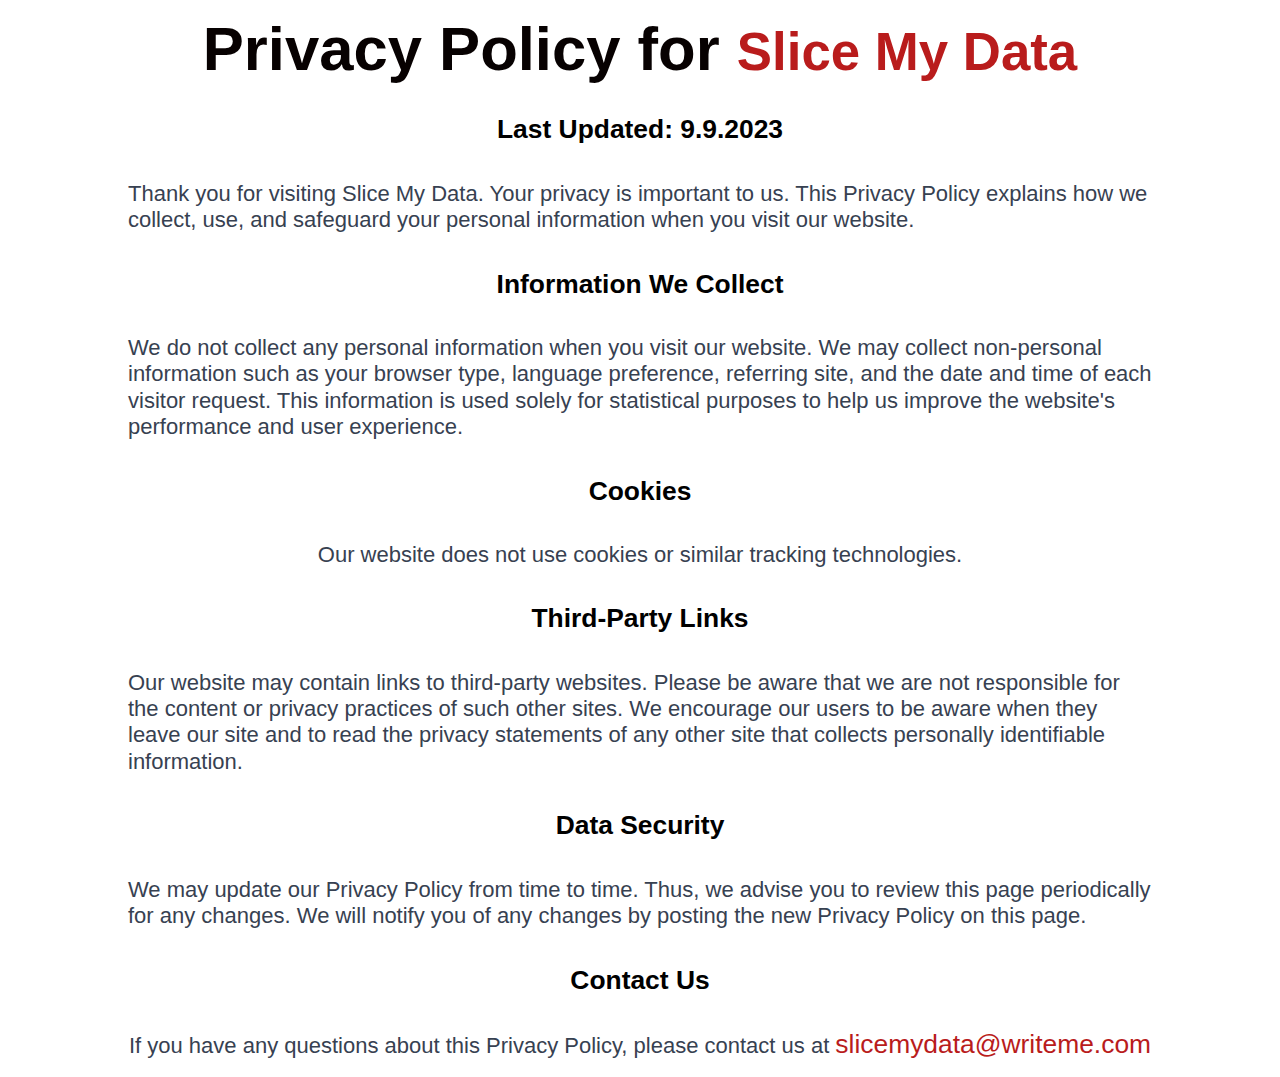
<file: privacyPolicy.html>
<!DOCTYPE html>
<html lang="en">
<head>
    <meta charset="UTF-8">
    <meta name="viewport" content="width=device-width, initial-scale=1.0">
    <title>Privacy Policy</title>
    <link rel="stylesheet" href="styles.css">
</head>
<body class="pp">
    <h1>Privacy Policy for <span class="logo-1">Slice My Data</span></h1>
        <h2>Last Updated: 9.9.2023</h2>
        <p>Thank you for visiting Slice My Data. Your privacy is important to us. This Privacy Policy explains how we collect, use, and safeguard your personal information when you visit our website.</p>

        <h2>Information We Collect</h2>
        <p>We do not collect any personal information when you visit our website. We may collect non-personal information such as your browser type, language preference, referring site, and the date and time of each visitor request. This information is used solely for statistical purposes to help us improve the website's performance and user experience.</p>

        <h2>Cookies</h2>
        <p>Our website does not use cookies or similar tracking technologies.</p>

        <h2>Third-Party Links</h2>
        <p>Our website may contain links to third-party websites. Please be aware that we are not responsible for the content or privacy practices of such other sites. We encourage our users to be aware when they leave our site and to read the privacy statements of any other site that collects personally identifiable information.</p>

        <h2>Data Security</h2>
        <p>We may update our Privacy Policy from time to time. Thus, we advise you to review this page periodically for any changes. We will notify you of any changes by posting the new Privacy Policy on this page.</p>

        <h2>Contact Us</h2>
        <p>If you have any questions about this Privacy Policy, please contact us at <span class="email">slicemydata@writeme.com</span> </p>
</body>
</html>
</file>
<file: styles.css>
*,
*::after,
*::before {
  box-sizing: border-box;
  padding: 0;
  margin: 0;
}

:root {
  --red:rgb(185 28 28);
  --black:#070101;
  --button-red:rgb(220 38 38);
  --popular-red:#bc1c1c;
  --background-pink:#F2F9FF;
  
}

html {
    background-color: white;
    font-size: 1.1rem;

    scroll-behavior: smooth;
    
}

body {
    display: flex;
    flex-direction: column;
    margin: 0 auto;
    font-family: 'Titillium Web', Helvetica, sans-serif;
    overflow-x: hidden;
}

.sec {
    display: flex;
    flex-direction: column;
    margin: 6rem auto;
} 

.sec-1,
.sec-7 {
  position: relative; 
}

.background-wrapper-main {
  width: 100%;
  position: relative;
  overflow-x: hidden;
}

.background-pink {
  width: 100%;
  height: 100%;
  background-color: var(--background-pink);
  padding: 1rem 0;
}

.background-body {
  display: flex;
  flex-direction: column;
  width: 90%;
  margin: 0 auto;
  background-color: transparent;
  color: #070101;
  height: 100%;
  width: 90%;
  max-width: 1500px;
}


.centered-sec > p {
    text-align: center;
}

.flex {
    display: flex;
}

.container {
    width: 50%;
    padding: 0 1rem;
    display: flex;
    flex-direction: column;
    justify-content: center;
    position: relative;

    -webkit-perspective: 100px;
    perspective: 100px;

    background-color: transparent;
}


.container-text {
    display: flex;
    flex-direction: column;
    justify-content: center;
}

h1 {
    margin: 1rem auto;
    font-weight: 800;
    font-size: 3.5rem;
    line-height: 1;
    color: var(--black);
}

p {
    margin: 1 auto;
    font-size: 1.25rem;
    line-height: 1.5rem;
    color: rgb(55 65 81);
    font-family: 'Poppins', sans-serif;
    font-weight: 500;
}

ul {
    margin: 1rem;
}

ul > li {
    margin: .3rem 0;
}

/* ------------ hero pics ------------- */

.hero-pic {
  perspective: 400px;
  min-height: 300px;
  z-index: 3;
  position: relative;
}

.hero-pic-1 {
  position: absolute;
  display: block;
  width: 70%;
  z-index: 0;
  transform: rotateX(5deg) rotateY(-10deg);
  margin-left: 3rem;
  margin-bottom: 3rem;
}
.hero-pic-2 {
  position: absolute;
  display: block;
  width: 30%;
  top: 50%;
  left: -2%;
  border-radius: 1rem;
  box-shadow: 0px 10px 41px -3px white;
  transform: rotateX(5deg) rotateY(-10deg);
  z-index: 333333;
}
.hero-pic-3 {
  position: absolute;
  display: block;
  width: 26%;
  left: 65%;
  bottom: 55%;
  border-radius: .8rem;
  box-shadow: 0px 10px 41px -3px white;
  transform: rotateX(5deg) rotateY(-10deg);
  z-index: 333333;
}
.hero-pic-4 {
  position: absolute;
  display: block;
  width: 30%;
  top: 55%;
  left: 53%;
  border-radius: 10px;
  box-shadow: 0px 10px 41px -3px white;
  transform: rotateX(5deg) rotateY(-10deg);
  z-index: 333333;
}
/* ------------------- */

img {
  max-width: 100%;
}

a {
  text-decoration: none;
}





/* ---------- NAV ----------  */

.pc-nav {
  display: flex;
  justify-content: space-between;
  margin-top: 2rem;
  margin-bottom: -5rem;
}

.logo {
  color: var(--red);
  font-size: 1.7rem;
  font-weight: 900;
}
.logo-1 {
  color: var(--red);
  font-size: 3rem;
  font-weight: 900;
}

.menu-items {
  display: flex;
  margin-right: 19rem;
  justify-content: center;
  align-items: center;
}

.menu-items p {
  margin: 0 2rem;
  font-size: 1rem;
  font-weight: 400;
}

.nav {
  width: 100%;
  display: flex;
  align-items: center;
  position: relative;
  z-index: 99;
  background-color: transparent;
}

.nav > .nav-header {
  flex: 0.95;
  padding-left: 1rem;
}


.nav > .nav-list {
  display: flex;
  gap: 2rem;
}
.nav > .nav-list > li {
  list-style-type: none;
  background-color: transparent;
}
.nav > .nav-list > li a {
  text-decoration: none;
  color: #020000;
  cursor: pointer;
  width: fit-content;
  background-color: transparent;
}
.nav > #nav-check {
    display: none;
}

/* hover animation */

.nav-list a:hover {
  
  transition: color 0.3s ease-in-out;
  
}

.hover-animation {
  display: inline-block;
  position: relative;
  
}

.hover-animation::after {
  content: '';
  position: absolute;
  width: 100%;
  transform: scaleX(0);
  height: 2px;
  bottom: 0;
  left: 0;
  background-color: var(--red);
  transform-origin: bottom right;
  transition: transform 0.25s ease-out;
}

.hover-animation:hover::after {
  transform: scaleX(1);
  transform-origin: bottom left;
}


/* ---------- TESTIMONIAL ----------  */

.testimonial {
    display: flex;
    margin: auto 1rem;
    
  }

  .testimonial-img {
    display: grid;
    place-items: center center;
    
  }
  
  
  .testimonial-img img {
    max-width: 72px;
    height: 72px;
    border-radius: 99999px;
    object-fit: cover;
    margin-right: .5rem;
  }

  .testimonial-text {
    display: flex;
    flex-direction: column;
    margin: 1rem;
  }
  
  .testimonial-review {
    font-size: 1.125rem;
    color: var(--black);
    font-family: 'Poppins', sans-serif;
    font-weight: 300;
  }
  
  .testimonial-span {
    font-weight: 700;
    font-size: .9rem;
    color: var(--button-red);
    margin-top: .5rem;
    
  }
  .name {
    color: var(--black);
  }

  button {
    width: fit-content;
    font-size: 1.125rem;
    line-height: 1.75rem;
    font-weight: 600;
    padding: 10px 15px;
    border-radius: 5px;
    background-color: var(--button-red);
    color: white;
    border: none;
    margin: 2rem 0;
    cursor: pointer;
  }

  .quotes {
    font-family: 'IM Fell English', serif;
  }


  /*--------------- GRID 4 ITEMS SEC-2 ---------------*/

.four-items {
    display: grid;
    grid-template-columns: repeat(4,minmax(0,1fr));
    grid-row: 1;
    gap: 2rem;
    place-items: center safe;
  }
  
  .item {
    display: flex;
    flex-direction: column;
    position: relative;
    border-radius: 1.5rem;
    width: 100%;
  }
  
  .number {
    display: grid;
    place-items: center center;
    font-size: 2rem;
    margin: 0 auto;
    background-color: rgb(254 242 242);
    height: 75px;
    width: 75px;
    padding: 20px;
    border-radius: 100em;
  }
  
  .gradient {
    background-image:linear-gradient( #fecaca, #ef4444);
    -webkit-background-clip: text;
    background-clip: text;
    color: transparent;
    
  }
  
  .need-height {
    display: grid;
    place-items: center center;
    height: 150px;
  }
  
  .item-p {
    font-size: 1rem;
    line-height: 1.5;
    width: 65%;
  }
  
  .item h2,
  .item-p {
    width: 70%;
    text-align: center;
    margin: 1rem auto;
  }
  
  .item-2 {
    -webkit-box-shadow: 1px 20px 20px -7px rgba(66, 68, 90, 0.5);
    -moz-box-shadow: 1px 20px 20px -7px rgba(66, 68, 90, 0.5);
    box-shadow: 1px 20px 20px -7px rgba(66, 68, 90, 0.5);
  }

    /*--------------- SEC-3 ---------------*/
    

    /*--------------- Unique-cards ---------------*/

.background-wrapper {
    background-image:linear-gradient( #faf7f7, #e5e0e0);
    padding: 8rem 1rem;
    border-radius: 1.5rem;
    text-align: center;
    position: relative;
    z-index: 1;
}

.two-cards {
    display: flex;
    justify-content: space-around;
    width: 90%;
    margin: 0 auto;
}
    
.card {
    display: flex;
    flex-direction: column;
    flex: 1 1 0%;
    position: relative;
    padding: 20px;
    border-radius: 20px;
    -webkit-box-shadow: 1px 20px 20px -7px rgba(66, 68, 90, 0.5);
    -moz-box-shadow: 1px 20px 20px -7px rgba(66, 68, 90, 0.5);
    box-shadow: 1px 20px 20px -7px rgba(66, 68, 90, 0.5);
    margin: 1rem;
    padding-bottom: 2rem;
    margin-top: -3rem;
    z-index: 3;
    background-color: white;
    text-align: center;
}

.card img {
    max-width:35%;
    margin: 2rem auto;
}
    
.card h3 {
    width: 70%;
    margin: 0 auto;
    font-size: 2rem;
}
    
.card p {
    margin-top: 2rem;
    font-size: 1rem;
}
    
      
/* ----------- PRICINg CARDS ----------- */

.pricing-cards-wrapper {
    display: flex;
    margin: 1rem auto;
  }
  
  .pricing-card {
    display: flex;
    flex-direction: column;
    margin: 1rem;
    width: 95%;
    border-radius: 1.5rem;
  
    -webkit-box-shadow: 1px 20px 20px -7px rgba(66, 68, 90, 0.5);
    -moz-box-shadow: 1px 20px 20px -7px rgba(66, 68, 90, 0.5);
    box-shadow: 1px 20px 20px -7px rgba(66, 68, 90, 0.5);
  }
  
  .topPart-pricing-card {
    display: flex;
    flex-direction: column;
    padding-left: 2rem;
    padding-right: 2rem;
    border-radius: 2rem;
  }
  
  .topPart-pricing-card > * {
    text-align: center;
    margin: .5rem auto;
  }
  
  .topPart-pricing-card h4 {
    font-size: 2rem;
  }
  
  .topPart-pricing-card button {
    background-color: white;
    color:  rgb(31 41 55);
    border: 1px solid gray;
    border-radius: .25rem;
    padding-top: 1rem;
    padding-bottom: 1rem;
    font-weight: 600;
    width: 70%;
    font-size: .9rem;
    text-align: center;
  }
  
  .price {
    color: rgb(185 28 28);
    font-weight: 800 !important;
    font-size: 3.75rem;
    line-height: 1;
    margin-top: 2rem;
    margin-bottom: .5rem;
  }
  
  .p-price {
    font-weight: 100;
    color: rgb(55 65 81 / 1);
    text-transform: uppercase;
    margin-bottom: 2rem;
    font-size: 1rem;
  }
  
  .bottomPart-pricing-card {
    margin: 2rem;
  }
  
  .bottomPart-pricing-card > * {
    text-align: left;
    margin: 1rem 0;
  }
  
  .bottomPart-pricing-card > div {
    display: flex;
    align-items: center;
    margin: 1.3rem 0;
    
  }
  
  .bottomPart-pricing-card i {
    margin-right: .5rem;
    
  }
  .most-popular > .bottomPart-pricing-card i {
    color: rgb(255 255 255 );
    margin-right: .5rem;
    
  }
  
  /* MOST POPULAR CARD */
  
  .most-popular {
    background-color: var(--popular-red);
    color: white;
  }
  
  .most-popular  p {
    color: white;
  }
  .most-popular  i {
    color: white;
  }
  
  
  .most-popular-div {
    background-color: black;
    margin-top: -1.6rem;
    padding: .8rem 5rem;
    border-radius: .25rem;
    font-weight: 600;
    font-size: 1.25rem;
    line-height: 1.75rem;
  }

  /*--------------- FOOTER ---------------*/

footer {
    display: flex;
    flex-direction: column;
    justify-content: center;
    align-items: center;
    margin-bottom: 4rem;
    margin-top: 3rem;
  }
  
  .footer-flex {
    display: flex;
    gap: 3rem;
    margin: 1rem;
  }
  
  footer p {
    font-size: 1.25rem;
    line-height: 1.75rem;
    color: rgb(55 65 81 / 1);
  }


/* privacy-policy */


.pp {
  width: 80%;
}

.pp > * {
  margin: 1rem auto;
}

.privacy-policy:hover {
  scale: 1.03;
  color: blue;
}

.email {
  font-size: 1.5rem;
  color: var(--red);
  font-weight: 500;
}

@media (max-width: 700px) {
  .pp {
    width: 95%;
  }
}


/*--------------- MEDIA QUERIES ---------------*/ 

@media (max-width: 1210px) {
  html {
    font-size: .9rem;
  }

  .two-cards {
    display: flex;
    justify-content: space-around;
    width: 100%;
    margin: 0 auto;
  }
  .menu-items {
    margin-right: 8rem;
  }

  .menu-items p {
    margin: 0 1rem;
    font-size: 1rem;
    font-weight: 400;
  }

}


@media (max-width: 888px) {
  html {
    font-size: 1rem;
  }

  body {
    perspective: 100px;
  }

    .testimonial {
      width: 80%;
    }

    .flex {
      flex-direction: column;
      margin: 0 auto;
      justify-content: center;
      align-items: center;
    }
    
    .container {
      width: 90%;
    }


    .container-text {
      order: 2;
    }

    h1,
    p {
      text-align: center;
    }

    .four-items {
      display: grid;
      grid-template-columns: repeat(2,minmax(0,1fr));
      gap: 2rem;
      place-items: center safe;
    }

    .pricing-cards-wrapper {
      display: flex;
      flex-direction: column;
      margin: 1rem auto;
    }

    .two-cards {
      display: flex;
      justify-content: space-around;
      flex-direction: column;
      width: 90%;
      margin: 3rem auto;
      margin-top: -3rem;
    }

    .card {
     
      margin: 1rem auto;
    }

    .hero-pic {
      margin: 2rem;
      
    }
  }

@media (max-width: 555px) {
  html {
    font-size: .75rem;
  }

  .four-items {
    display: grid;
    grid-template-columns: repeat(1,minmax(0,1fr));
    gap: 2rem;
    place-items: center safe;
  }

  .testimonial {
    width: 100%;
  }

  .testimonial-text {
    margin: 0;
  }

  h1 {
    font-size: 2.5rem;
  }

  a {
    
    margin: 1rem auto;
  }

  .menu-items {
    margin-right: 1rem;
  }

  .menu-items p {
    margin: 0 1rem;
    font-size: 1rem;
    font-weight: 400;
  }


}



@media (max-width: 480px) {
  .nav {
    padding: 1rem;
    
  }
  .nav > .nav-btn {
    display: inline-block;
    position: absolute;
    right: 0;
    top: 0;
    padding-top: 0.2rem;
  }
  .nav > .nav-btn > label {
    display: inline-block;
    width: 50px;
    height: 50px;
    padding: 13px;
  }

  .nav > .nav-btn > label > span {
    display: block;
    position: absolute;
    width: 25px;
    height: 3px;
    background-color: black;
    border-radius: 10em;
    top: 50%;
    left: 50%;
    transform: translate(-50%, -50%);
    transition: all .4s;
    -webkit-transition: transform .4s;
    -webkit-transition: -webkit-transform .4s;
  }

  .nav > .nav-btn > label > .line-1{
    transform: translate(-50%, -8px);
  }
  
  .nav > .nav-btn > label > .line-3{
    transform: translate(-50%, 5px);
  }

  /* animating on opened menu */

  .nav > .open-menu > label > .line-1 {
    transform: translate(-50%, -2.5px) rotate(-45deg);
  }
  .nav > .open-menu > label .line-2 {
    width: 0;
  }
  .nav > .open-menu > label .line-3 {
    transform: translate(-50%, -2.5px) rotate(45deg);
  }

  .nav > .nav-list {
    position: absolute;
    display: flex;
    flex-direction: column;
    gap: 1rem;
    width: 100%;
    transition: all 0.3s ease-in;
    top: 40px;
    left: 40%;
    display: none;
    
  }
  .nav > .nav-list > li {
    width: 100%;
    margin-top: .2rem;
    background-color: transparent;
  
  }
  .nav > #nav-check:checked ~ .nav-list {
    height: 30vh;
    display: block;
  }

  .hero-pic {
    margin-top: 2rem;
    perspective: 200px;
  }
}

/* ------------ hero pics MQs------------- */
</file>
